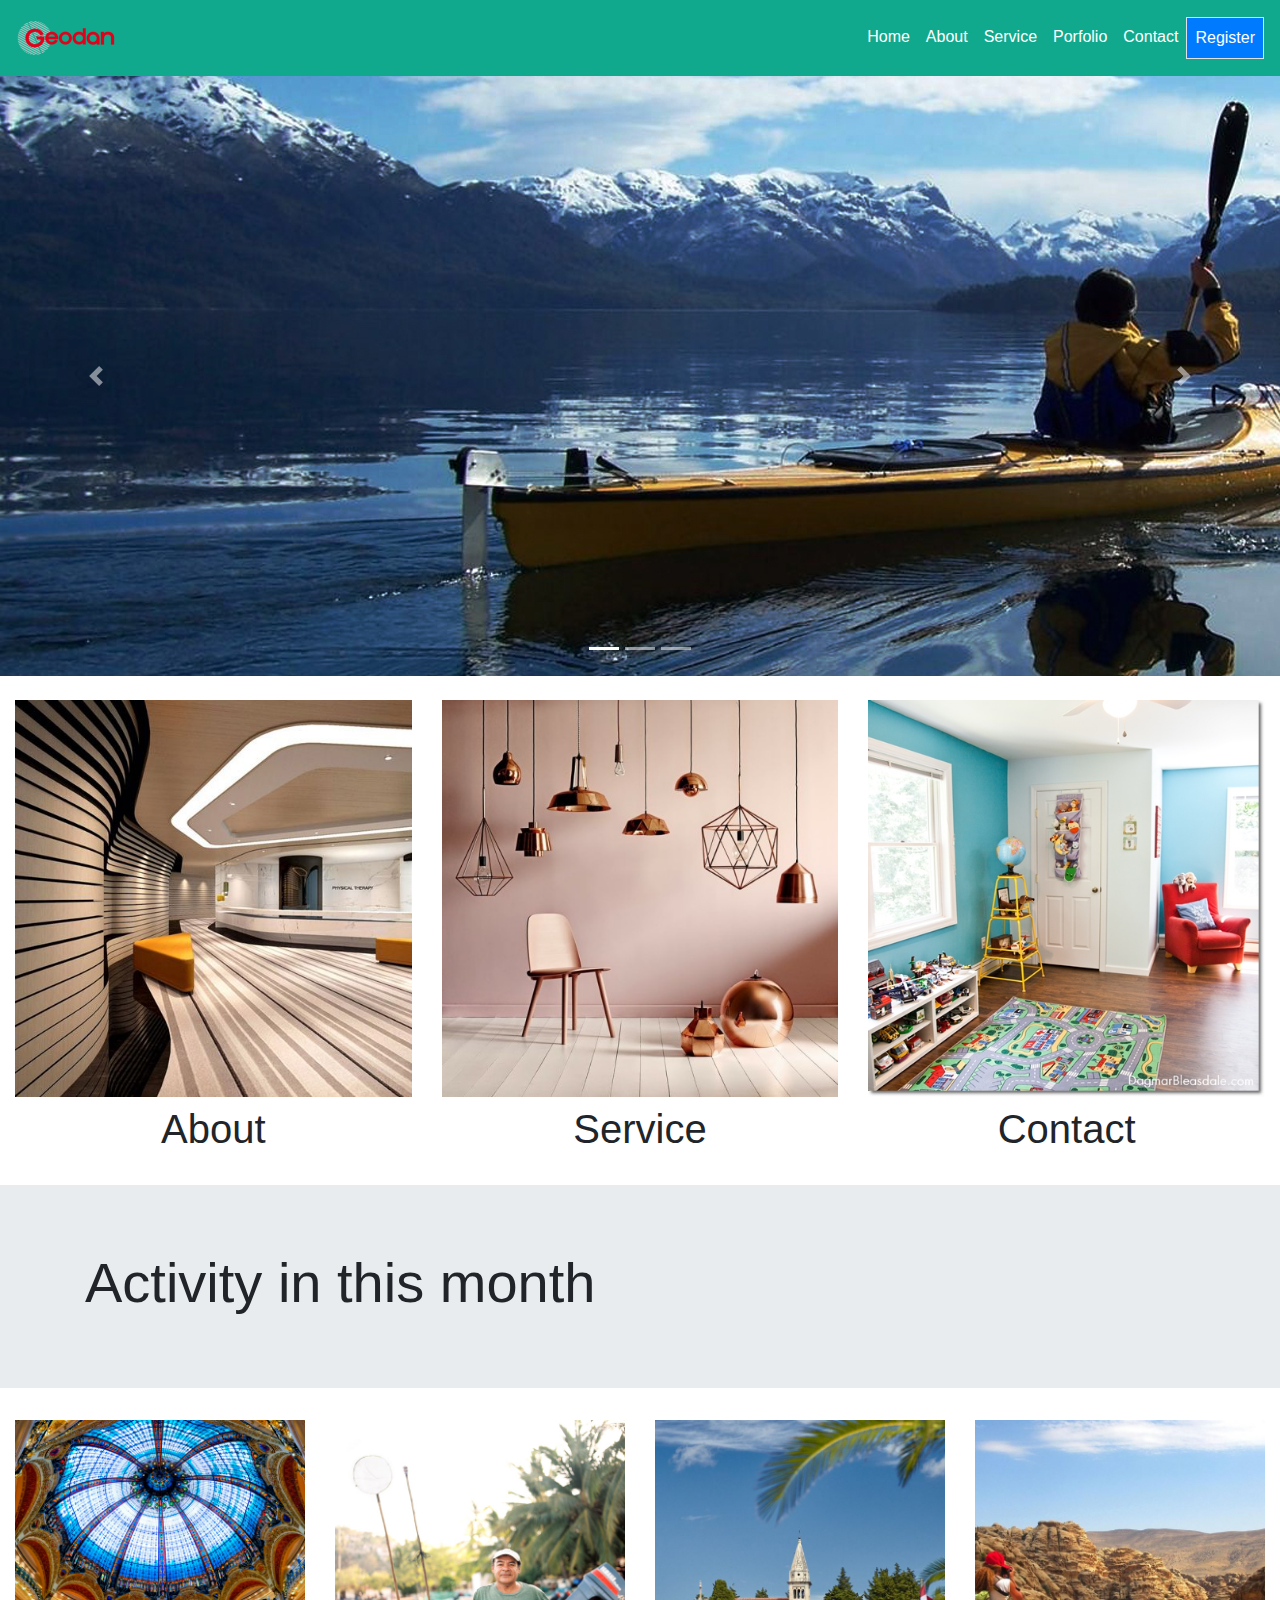
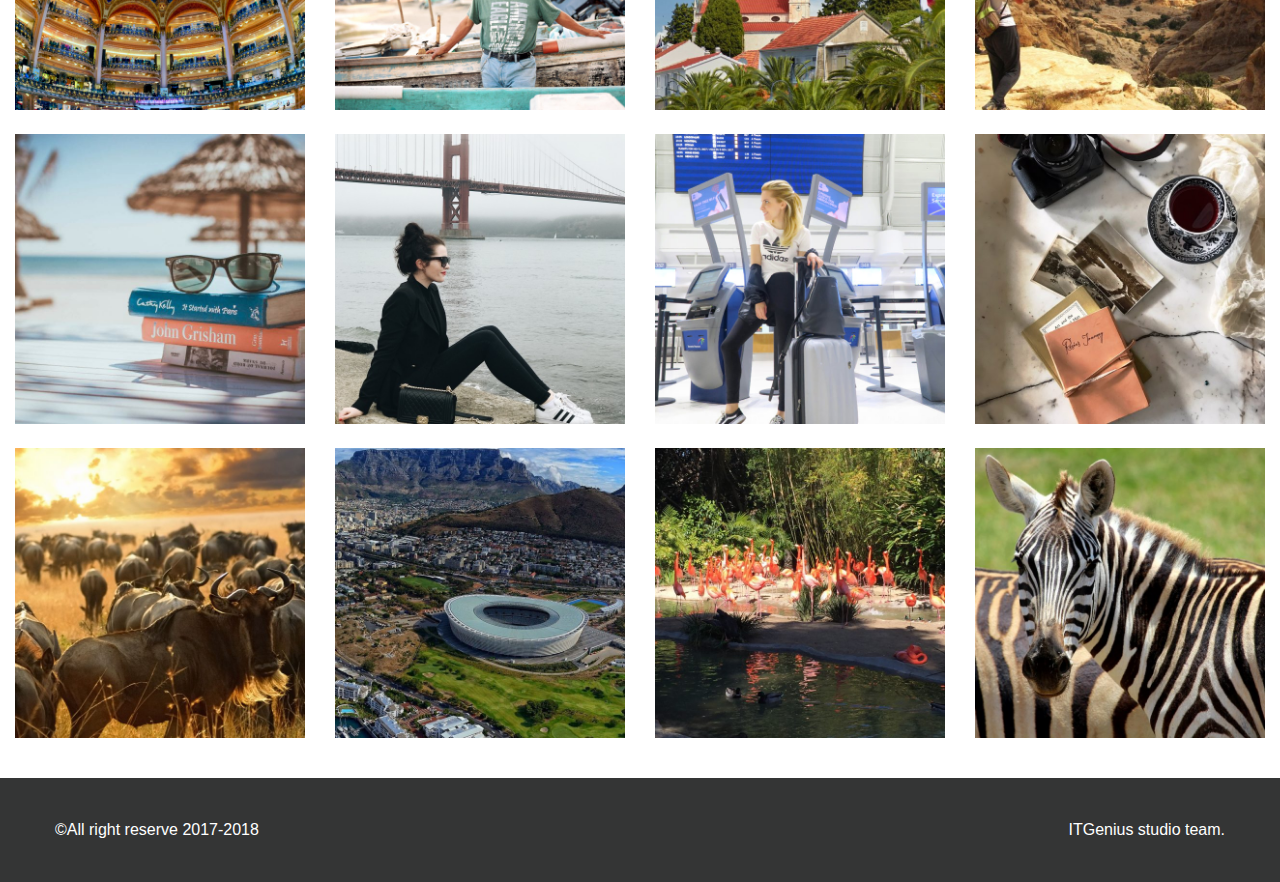
<file: index.html>
<!doctype html>
<html lang="en">

<head>
    <title>Home</title>
    <!-- Required meta tags -->
    <meta charset="utf-8">
    <meta name="viewport" content="width=device-width, initial-scale=1, shrink-to-fit=no">

    <!-- Bootstrap CSS -->
    <link rel="stylesheet" href="https://maxcdn.bootstrapcdn.com/bootstrap/4.1.1/css/bootstrap.min.css" crossorigin="anonymous">
    <link rel="stylesheet" href="css/custom.css">
</head>

<body>

    <!--MENU-->
    <nav class="navbar navbar-expand-md navbar-light bg-light">
        <a class="navbar-brand" href="#">
            <img src="images/logo_og.png" alt="">
        </a>
        <button class="navbar-toggler hidden-lg-up" type="button" data-toggle="collapse" data-target="#collapsibleNavId" aria-controls="collapsibleNavId"
            aria-expanded="false" aria-label="Toggle navigation">
            <span class="navbar-toggler-icon"></span>
        </button>
        <div class="collapse navbar-collapse" id="collapsibleNavId">
            <ul class="navbar-nav ml-auto mt-2 mt-lg-0">
                <li class="nav-item">
                    <a class="nav-link" href="#">Home</a>                    </a>
                </li>
                <li class="nav-item">
                    <a class="nav-link" href="#">About</a>
                </li>
                <li class="nav-item">
                    <a class="nav-link" href="#">Service</a>
                </li>
                <li class="nav-item">
                    <a class="nav-link" href="#">Porfolio</a>
                </li>
                <li class="nav-item">
                    <a class="nav-link" href="#">Contact</a>
                </li>
                <li class="nav-item">
                    <a class="nav-link border bg-primary" href="register.html">Register</a>
                </li>
            </ul>
        </div>
    </nav>


    <!--Slide-->
    <div id="carouselId" class="carousel slide" data-ride="carousel">
        <ol class="carousel-indicators">
            <li data-target="#carouselId" data-slide-to="0" class="active"></li>
            <li data-target="#carouselId" data-slide-to="1"></li>
            <li data-target="#carouselId" data-slide-to="2"></li>
        </ol>
        <div class="carousel-inner" role="listbox">
            <div class="carousel-item active">
                <img src="images/slides/slide1.jpg" alt="First slide">
            </div>
            <div class="carousel-item">
                <img src="images/slides/slide2.jpg" alt="First slide">
            </div>
            <div class="carousel-item">
                <img src="images/slides/slide3.jpg" alt="First slide">
            </div>
        </div>
        <a class="carousel-control-prev" href="#carouselId" role="button" data-slide="prev">
            <span class="carousel-control-prev-icon" aria-hidden="true"></span>
            <span class="sr-only">Previous</span>
        </a>
        <a class="carousel-control-next" href="#carouselId" role="button" data-slide="next">
            <span class="carousel-control-next-icon" aria-hidden="true"></span>
            <span class="sr-only">Next</span>
        </a>
    </div>


    <!--Intro-->
    <div class="container-fluid mt-4">
        <div class="row">
            <div class="col-md-6 col-lg-4">
                <img src="images/intro1.jpg" class="img-fluid" alt="">
                <h1 class="text-center mt-2">About</h1>
            </div>
            <div class="col-md-6 col-lg-4">
                <img src="images/intro2.jpg" class="img-fluid" alt="">
                <h1 class="text-center mt-2">Service</h1>
            </div>
            <div class="col-md-6 col-lg-4">
                <img src="images/intro3.jpg" class="img-fluid" alt="">
                <h1 class="text-center mt-2">Contact</h1>
            </div>
        </div>
    </div>

    <!--Jumbotron-->
    <div class="jumbotron jumbotron-fluid mt-4">
        <div class="container">
            <h1 class="display-4">Activity in this month</h1>
        </div>
    </div>

    <!--Gallery-->
    <div class="container-fluid">
        <div class="row">
            <div class="col-md-6 col-lg-3">
                <img src="images/gallery/gal1.jpg" class="img-fluid">
            </div>
            <div class="col-md-6 col-lg-3">
                <img src="images/gallery/gal2.jpg" class="img-fluid">
            </div>
            <div class="col-md-6 col-lg-3">
                <img src="images/gallery/gal3.jpg" class="img-fluid">
            </div>
            <div class="col-md-6 col-lg-3">
                <img src="images/gallery/gal4.jpg" class="img-fluid">
            </div>
        </div>
        <div class="row mt-4">
            <div class="col-md-6 col-lg-3">
                <img src="images/gallery/gal5.jpg" class="img-fluid">
            </div>
            <div class="col-md-6 col-lg-3">
                <img src="images/gallery/gal6.jpg" class="img-fluid">
            </div>
            <div class="col-md-6 col-lg-3">
                <img src="images/gallery/gal7.jpg" class="img-fluid">
            </div>
            <div class="col-md-6 col-lg-3">
                <img src="images/gallery/gal8.jpg" class="img-fluid">
            </div>
        </div>
        <div class="row mt-4">
            <div class="col-md-6 col-lg-3">
                <img src="images/gallery/gal9.jpg" class="img-fluid">
            </div>
            <div class="col-md-6 col-lg-3">
                <img src="images/gallery/gal10.jpg" class="img-fluid">
            </div>
            <div class="col-md-6 col-lg-3">
                <img src="images/gallery/gal11.jpg" class="img-fluid">
            </div>
            <div class="col-md-6 col-lg-3">
                <img src="images/gallery/gal12.jpg" class="img-fluid">
            </div>
        </div>
    </div>


    <footer>
        <div class="container-fluid">
            <div class="row">
                <div class="col-lg-6 text-left">
                    &copy;All right reserve 2017-2018
                </div>
                <div class="col-lg-6 text-right">
                    ITGenius studio team.
                </div>
            </div>
        </div>
    </footer>


    <!-- Optional JavaScript -->
    <!-- jQuery first, then Popper.js, then Bootstrap JS -->
    <script src="https://code.jquery.com/jquery-3.3.1.slim.min.js" crossorigin="anonymous"></script>
    <script src="https://cdnjs.cloudflare.com/ajax/libs/popper.js/1.14.3/umd/popper.min.js" crossorigin="anonymous"></script>
    <script src="https://maxcdn.bootstrapcdn.com/bootstrap/4.1.1/js/bootstrap.min.js" crossorigin="anonymous"></script>
</body>

</html>
</file>
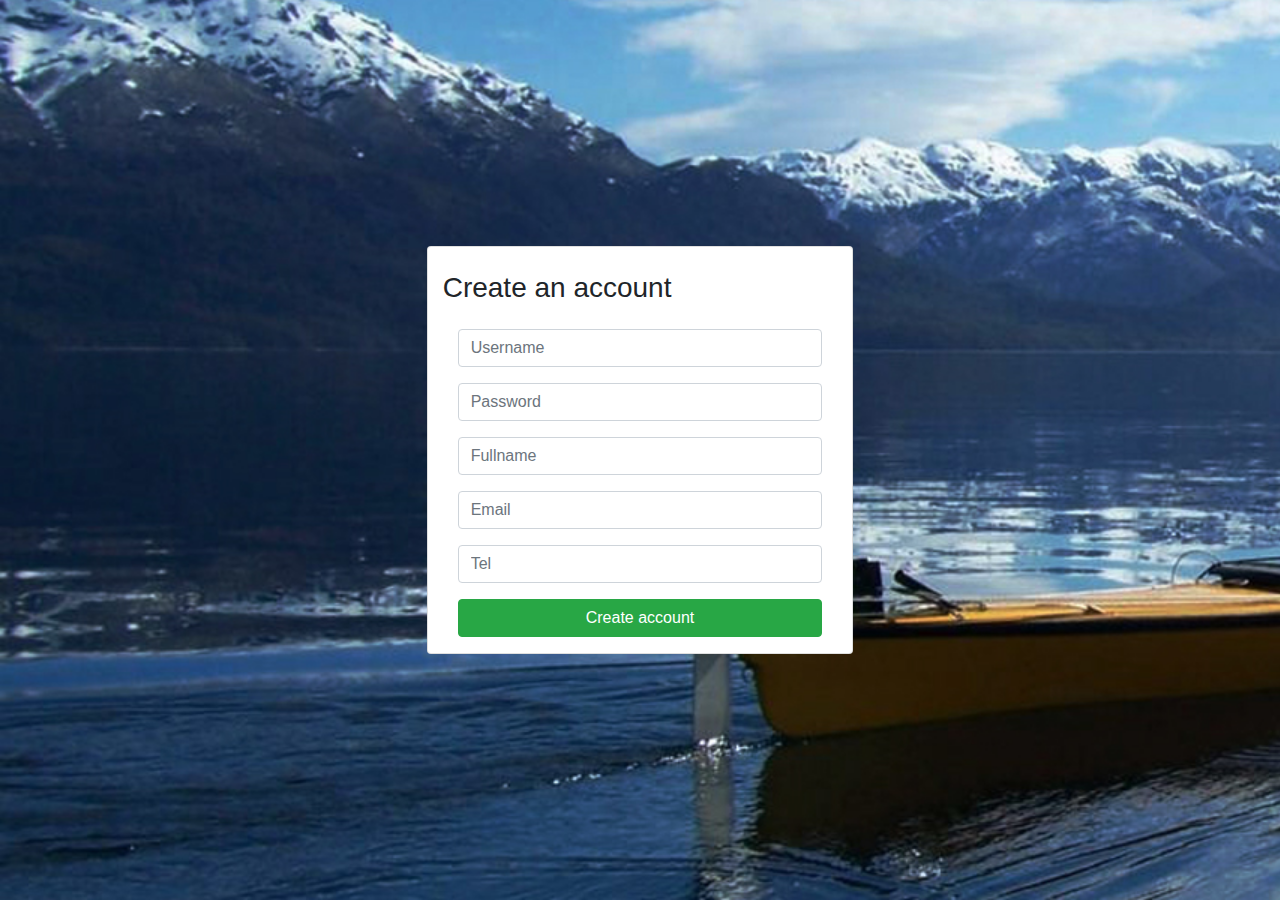
<file: register.html>
<!doctype html>
<html lang="en">

<head>
    <title>Register</title>
    <!-- Required meta tags -->
    <meta charset="utf-8">
    <meta name="viewport" content="width=device-width, initial-scale=1, shrink-to-fit=no">

    <!-- Bootstrap CSS -->
    <link rel="stylesheet" href="https://maxcdn.bootstrapcdn.com/bootstrap/4.1.1/css/bootstrap.min.css" crossorigin="anonymous">
    <style>
        body
        {
            background: url('images/slides/slide1.jpg');
            background-repeat: no-repeat;
            background-size: cover;
        }
    </style>
</head>

<body class="d-flex align-items-center" style="height: 100vh;">

    <div class="card col-lg-4 offset-lg-4">
        <h3 class="my-4">Create an account</h3>
        <form>
            <div class="form-group">
                <div class="col">
                    <input type="text" class="form-control" placeholder="Username">
                </div>
            </div>

            <div class="form-group">
                <div class="col">
                    <input type="password" class="form-control" placeholder="Password">
                </div>
            </div>

            <div class="form-group">
                <div class="col">
                    <input type="text" class="form-control" placeholder="Fullname">
                </div>
            </div>

            <div class="form-group">
                <div class="col">
                    <input type="email" class="form-control" placeholder="Email">
                </div>
            </div>

            <div class="form-group">
                <div class="col">
                    <input type="tel" class="form-control" placeholder="Tel">
                </div>
            </div>

            <div class="form-group">
                <div class="col">
                    <input type="button" class="btn btn-success btn-block" value="Create account">
                </div>
            </div>
        </form>
    </div>

    <!-- Optional JavaScript -->
    <!-- jQuery first, then Popper.js, then Bootstrap JS -->
    <script src="https://code.jquery.com/jquery-3.3.1.slim.min.js" crossorigin="anonymous"></script>
    <script src="https://cdnjs.cloudflare.com/ajax/libs/popper.js/1.14.3/umd/popper.min.js" crossorigin="anonymous"></script>
    <script src="https://maxcdn.bootstrapcdn.com/bootstrap/4.1.1/js/bootstrap.min.js" crossorigin="anonymous"></script>
</body>

</html>
</file>
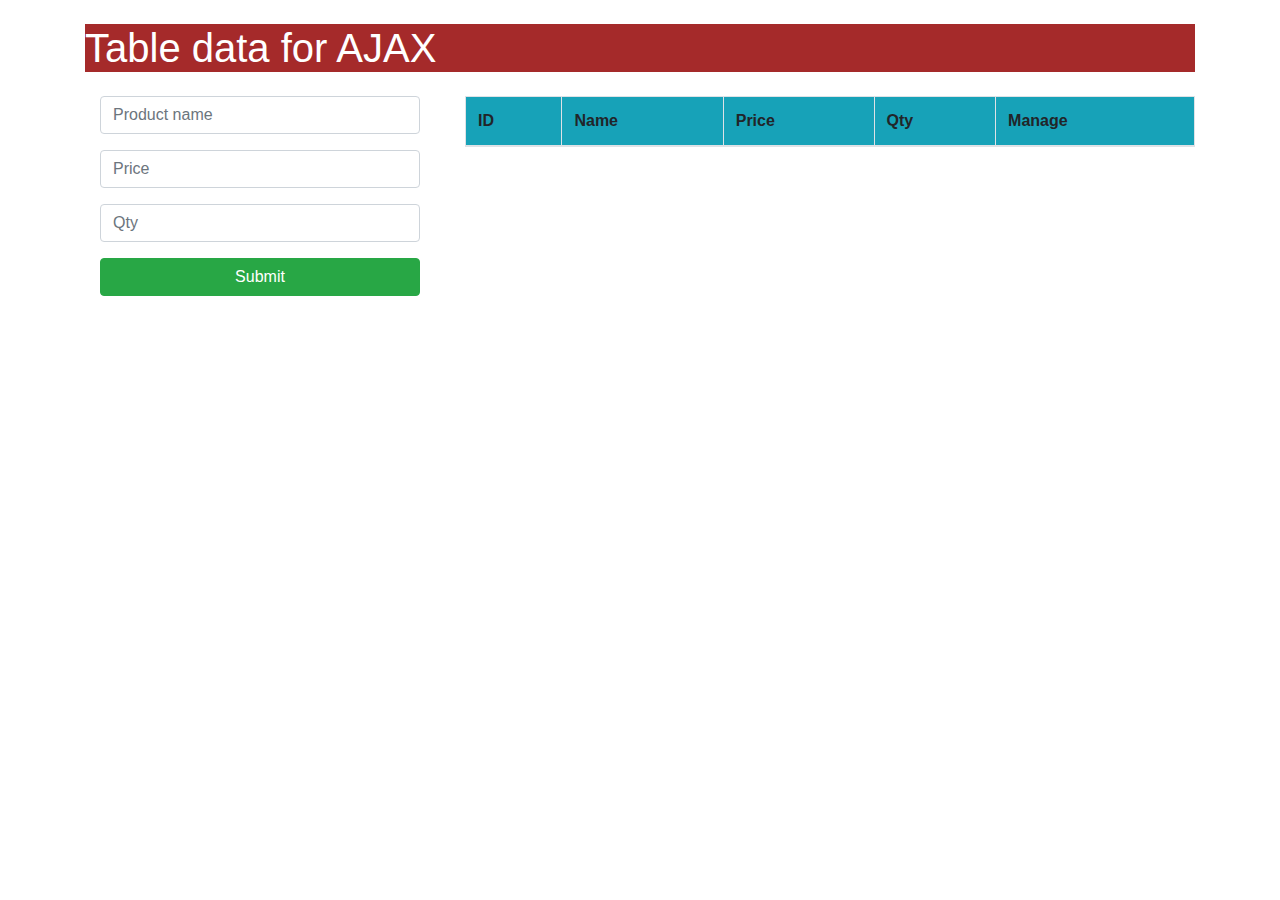
<file: tabledata.html>
<!doctype html>
<html lang="en">

<head>
    <title>Table Data</title>
    <!-- Required meta tags -->
    <meta charset="utf-8">
    <meta name="viewport" content="width=device-width, initial-scale=1, shrink-to-fit=no">

    <!-- Bootstrap CSS -->
    <link rel="stylesheet" href="css/bootstrap.min.css">
    <style>
        .active {
            background-color: darkgreen;
            color: #fff;
        }

        .error-valid{
            color: red;
            padding-top: 8px;
            font-size: 14px;
        }
    </style>
</head>

<body>

    <div class="container mt-4">
        <h1 class="mb-4">Table data for AJAX</h1>
        <div class="row">
            <div class="col-lg-4">
                <form name="adddata_form" method="post" action="adddata.php">
                    <div class="form-group">
                        <div class="col">
                            <input type="text" id="name" name="name" class="form-control" placeholder="Product name">
                        </div>
                    </div>
                    <div class="form-group">
                        <div class="col">
                            <input type="text" id="price" name="price" class="form-control" placeholder="Price">
                        </div>
                    </div>
                    <div class="form-group">
                        <div class="col">
                            <input type="number" id="qty" name="qty" class="form-control" placeholder="Qty">
                        </div>
                    </div>
                    <div class="form-group">
                        <div class="col">
                            <input type="submit" class="btn btn-success btn-block" value="Submit">
                        </div>
                    </div>
                </form>
            </div>
            <div class="col-lg-8">
                <table class="table table-bordered">
                    <thead>
                        <tr class="bg-info">
                            <th>ID</th>
                            <th>Name</th>
                            <th>Price</th>
                            <th>Qty</th>
                            <th>Manage</th>
                        </tr>
                    </thead>
                    <tbody>
                        
                    </tbody>
                </table>
            </div>
        </div>
    </div>

    <!-- Optional JavaScript -->
    <!-- jQuery first, then Popper.js, then Bootstrap JS -->
    <script src="js/jquery-3.3.1.min.js"></script>
    <script src="js/bootstrap.min.js"></script>
    <script src="js/jquery.validate.min.js"></script>

    <!--Initial jquery function-->
    <script>
        $(function () {
            // Selector

            $('h1')
                .css('color', 'white')
                .css('background-color', 'brown');

            // Mouse Over
            $('table tbody tr').mouseover(function () {
                $(this).addClass('active');
            });

            // Mouse Out
            $('table tbody tr').mouseout(function () {
                $(this).removeClass('active');
            });


            // รับค่าจากฟอร์ม
            // validate form
            $("form[name=adddata_form]").validate({

                rules:{
                    name:{
                        required:true
                    },
                    price:{
                        required:true,
                        number: true
                    },
                    qty:{
                        required:true
                    }
                },
                messages:{
                    name:{
                        required:"กรุณากรอกชื่อสินค้าก่อน"
                    },
                    price:{
                        required:"กรุณากรอกราคาสินค้าก่อน",
                        number: "ราคาต้องเป็นตัวเลขเท่านั้น"
                    },
                    qty:{
                        required:"ป้อนจำนวนสินค้าก่อน"
                    }
                },
                errorClass:"error-valid",
                errorPlacement:function(error,element){
                    error.appendTo(element.parent());
                },
                submitHandler:function(form){
                    // AJAX
                    var product_name = $('#name').val();
                    var product_price = $('#price').val();
                    var product_qty = $('#qty').val();
                        
                    // นับจำนวนแถว
                    var row = $('table tbody tr').length;
                    var trstring = "<tr>"+
                                    "<td>"+(row+1)+"</td>"+
                                    "<td>"+product_name+"</td>"+
                                    "<td>"+product_price+"</td>"+
                                    "<td>"+product_qty+"</td>"+
                                    "<td>"+
                                    "    <a href='#' id='btnedit' class='btn btn-warning'>Edit</a>"+
                                    "    <a href='#' id='btndel' class='btn btn-danger'>Delete</a>"+
                                    "</td>"+
                                    "</tr>";
                    $('table tbody').append(trstring);

                    // clear form
                    $('form').trigger('reset');

                    // focus input name
                    $('#name').focus();

                } //submitHandler
                
            }); // validate form


            // event delete data from table
            $('body').on('click','a#btndel',function(){
                // deleate row
                // $(this).parent().parent().remove();
                $(this).closest('tr').remove();
            });

            // event edit data from table
            $('body').on('click','a#btnedit',function(){
                // call modal
                $('#modal-edit').modal('show');
            });


        });
    </script>
      
      <!-- Modal -->
      <div class="modal fade" id="modal-edit" tabindex="-1" role="dialog" aria-labelledby="exampleModalCenterTitle" aria-hidden="true">
        <div class="modal-dialog modal-dialog-centered" role="document">
          <div class="modal-content">
            <div class="modal-header">
              <h5 class="modal-title" id="exampleModalCenterTitle">Edit Product</h5>
              <button type="button" class="close" data-dismiss="modal" aria-label="Close">
                <span aria-hidden="true">&times;</span>
              </button>
            </div>
            <div class="modal-body">
              <h1>Edit Product</h1>
            </div>
            <div class="modal-footer">
              <button type="button" class="btn btn-secondary" data-dismiss="modal">Close</button>
              <button type="button" class="btn btn-primary">Save changes</button>
            </div>
          </div>
        </div>
      </div>
    
</body>

</html>
</file>
<file: css/custom.css>
.navbar-brand img
{
    height: 50px;
}

.bg-light
{
    background-color: #11a98d !important;
}

.navbar-light .navbar-nav .nav-link
{
    color:#fff;
}

footer
{
    padding: 40px;
    margin-top: 40px;
    background-color: #343535;
    color: #fff;
}
</file>
